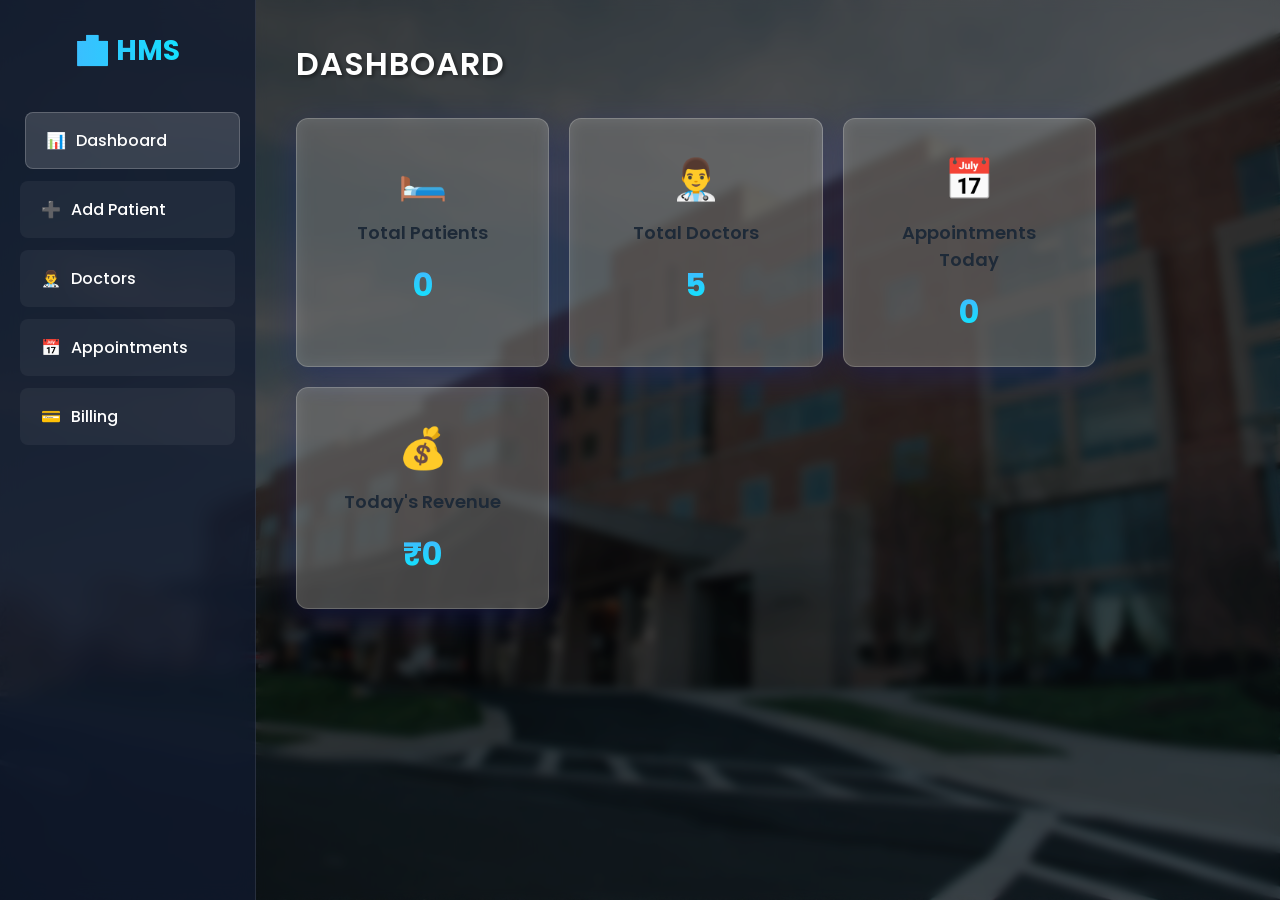
<file: index.html>
<!DOCTYPE html>
<html>
<head>
    <title>Hospital Management System</title>

    <link rel="stylesheet" href="style.css">
    <style>
        .cards {
            display: grid;
            grid-template-columns: repeat(auto-fit, minmax(200px, 1fr));
            gap: 20px;
            width: 100%;
            max-width: 800px;
        }

        .card {
            padding: 30px;
            text-align: center;
            cursor: pointer;
            transition: all 0.3s ease;
        }

        .card:hover {
            transform: translateY(-5px) scale(1.02);
            background: rgba(255, 255, 255, 0.4);
        }

        .card h3 {
            margin-bottom: 15px;
            font-size: 18px;
            color: #1e2a38;
            font-weight: 600;
        }

        .card p {
            font-size: 32px;
            font-weight: bold;
            color: #007bff;
            background: -webkit-linear-gradient(#4facfe, #00f2fe);
            -webkit-background-clip: text;
            -webkit-text-fill-color: transparent;
        }
        
        .card-icon {
            font-size: 40px;
            margin-bottom: 10px;
        }
    </style>
</head>

<body>

<div class="sidebar">
    <h2 onclick="goTo('dashboard.html')">🏥 HMS</h2>

    <ul>
        <li onclick="goTo('dashboard.html')" class="active"><span>📊</span> Dashboard</li>
        <li onclick="goTo('add.html')"><span>➕</span> Add Patient</li>
        <li onclick="goTo('doctor.html')"><span>👨‍⚕️</span> Doctors</li>
        <li onclick="goTo('appointment.html')"><span>📅</span> Appointments</li>
        <li onclick="goTo('billing.html')"><span>💳</span> Billing</li>
    </ul>
</div>

<div class="main">

    <div class="header">DASHBOARD</div>

    <div class="cards">
        <div class="card glass" onclick="goTo('add.html')">
            <div class="card-icon">🛏️</div>
            <h3>Total Patients</h3>
            <p id="totalPatients">0</p>
        </div>

        <div class="card glass" onclick="goTo('doctor.html')">
            <div class="card-icon">👨‍⚕️</div>
            <h3>Total Doctors</h3>
            <p>5</p>
        </div>

        <div class="card glass" onclick="goTo('appointment.html')">
            <div class="card-icon">📅</div>
            <h3>Appointments Today</h3>
            <p id="todayAppointments">0</p>
        </div>

        <div class="card glass" onclick="goTo('billing.html')">
            <div class="card-icon">💰</div>
            <h3>Today's Revenue</h3>
            <p id="revenue">₹0</p>
        </div>
    </div>

</div>

<script>
function goTo(page) {
    window.location.href = page;
}

/* 🔹 Load Data */
let patients = JSON.parse(localStorage.getItem("patients")) || [];
let appointments = JSON.parse(localStorage.getItem("appointments")) || [];

/* 🔹 Total Patients */
document.getElementById("totalPatients").innerText = patients.length;

/* 🔹 Today's Date */
let today = new Date().toISOString().split("T")[0];

/* 🔹 Filter Today Appointments */
let todayAppointmentsList = appointments.filter(a => a.date === today);

/* 🔹 Appointments Count */
document.getElementById("todayAppointments").innerText = todayAppointmentsList.length;

/* 🔹 Revenue Calculation */
let revenue = todayAppointmentsList.length * 500;
document.getElementById("revenue").innerText = "₹" + revenue;

</script>

</body>
</html>
</file>
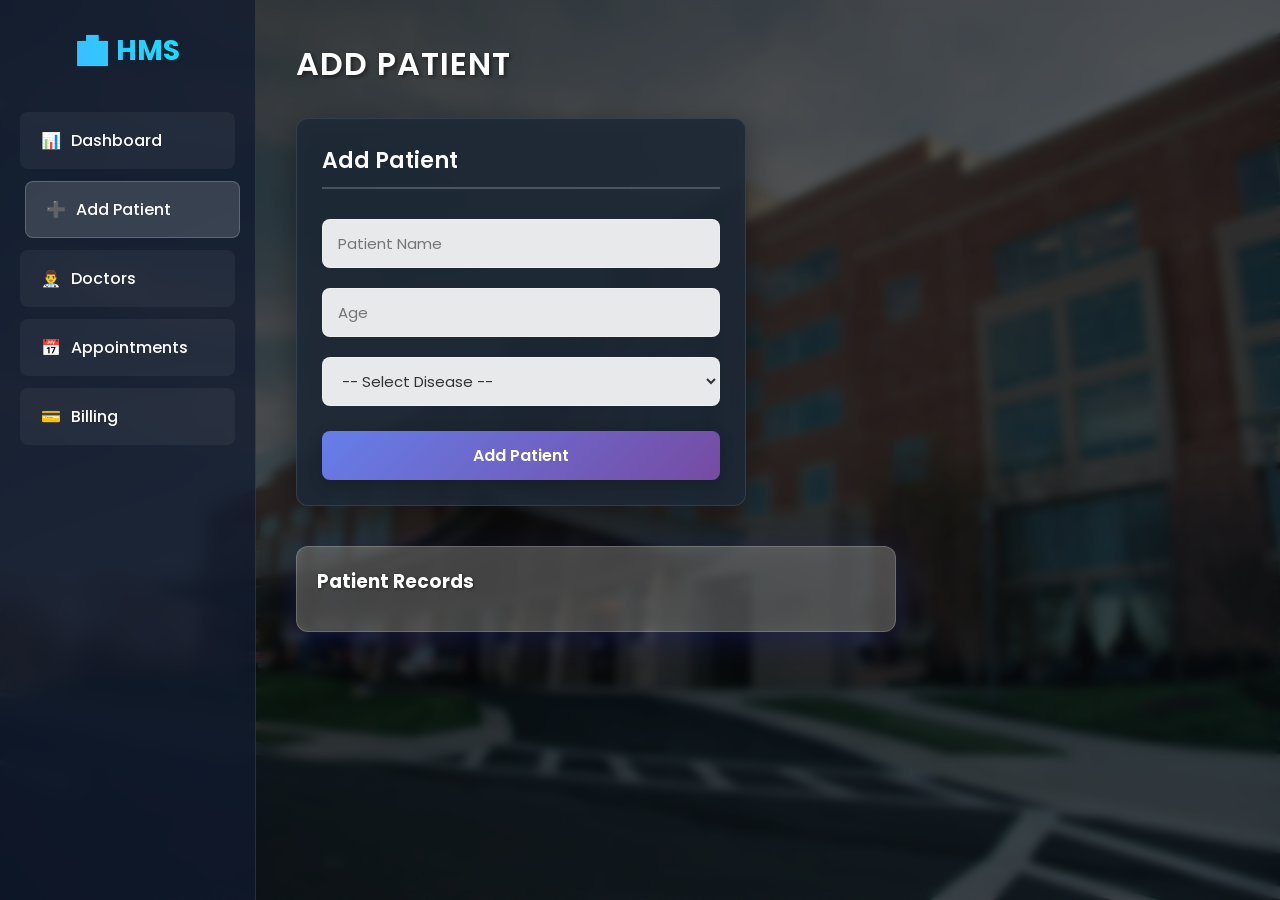
<file: add.html>
<!DOCTYPE html>
<html>
<head>
    <title>Hospital Management System</title>

    <link rel="stylesheet" href="style.css">
</head>

<body>

<div class="sidebar">
    <h2 onclick="goTo('dashboard.html')">🏥 HMS</h2>

    <ul>
        <li onclick="goTo('dashboard.html')"><span>📊</span> Dashboard</li>
        <li onclick="goTo('add.html')" class="active"><span>➕</span> Add Patient</li>
        <li onclick="goTo('doctor.html')"><span>👨‍⚕️</span> Doctors</li>
        <li onclick="goTo('appointment.html')"><span>📅</span> Appointments</li>
        <li onclick="goTo('billing.html')"><span>💳</span> Billing</li>
        
    </ul>
</div>

<div class="main">

    <div class="header">ADD PATIENT</div>

    <div class="form-container glass-dark">
        <h3>Add Patient</h3>

        <input type="text" id="name" placeholder="Patient Name">
        <input type="number" id="age" placeholder="Age">

        <!-- 🔥 Disease Dropdown -->
        <select id="diseaseSelect" onchange="checkOther()">
            <option value="">-- Select Disease --</option>
            <option>Heart Disease</option>
            <option>Skin Allergy</option>
            <option>Bone Fracture</option>
            <option>Migraine</option>
            <option>Fever</option>
            <option>Other</option>
        </select>

        <!-- 🔥 Manual input -->
        <input type="text" id="otherDisease" placeholder="Enter Disease" style="display: none;">

        <button onclick="addPatient()">Add Patient</button>
    </div>

    <div class="records glass">
        <h3>Patient Records</h3>
        <div id="list"></div>
    </div>

</div>

<script>
let patients = JSON.parse(localStorage.getItem("patients")) || [];
displayPatients();

/* 🔹 Show input if "Other" selected */
function checkOther() {
    let select = document.getElementById("diseaseSelect").value;
    let otherInput = document.getElementById("otherDisease");

    if (select === "Other") {
        otherInput.style.display = "block";
    } else {
        otherInput.style.display = "none";
    }
}

function addPatient() {
    let name = document.getElementById("name").value.trim();
    let age = document.getElementById("age").value.trim();
    let selectedDisease = document.getElementById("diseaseSelect").value;
    let otherDisease = document.getElementById("otherDisease").value.trim();

    let disease = selectedDisease === "Other" ? otherDisease : selectedDisease;

    if (name === "" || age === "" || disease === "") {
        alert("⚠️ Please fill all fields!");
        return;
    }

    let exists = patients.some(p =>
        p.name.toLowerCase() === name.toLowerCase()
    );

    if (exists) {
        alert("❌ Patient already exists!");
        return;
    }

    let patient = { name, age, disease };

    patients.push(patient);
    localStorage.setItem("patients", JSON.stringify(patients));

    alert("✅ Patient added!");

    displayPatients();

    document.getElementById("name").value = "";
    document.getElementById("age").value = "";
    document.getElementById("diseaseSelect").value = "";
    document.getElementById("otherDisease").value = "";
    document.getElementById("otherDisease").style.display = "none";
}

function displayPatients() {
    let list = document.getElementById("list");
    list.innerHTML = "";

    patients.forEach((p, index) => {
        list.innerHTML += `
            <div class="patient glass" style="margin-bottom:10px; padding:15px;">
                <b>Name:</b> ${p.name} <br>
                <b>Age:</b> ${p.age} <br>
                <b>Disease:</b> ${p.disease} <br>
                <button class="delete-btn" onclick="deletePatient(${index})">Delete</button>
            </div>
        `;
    });
}

function deletePatient(index) {
    patients.splice(index, 1);
    localStorage.setItem("patients", JSON.stringify(patients));
    displayPatients();
}

function goTo(page) {
    window.location.href = page;
}
</script>

</body>
</html>
</file>
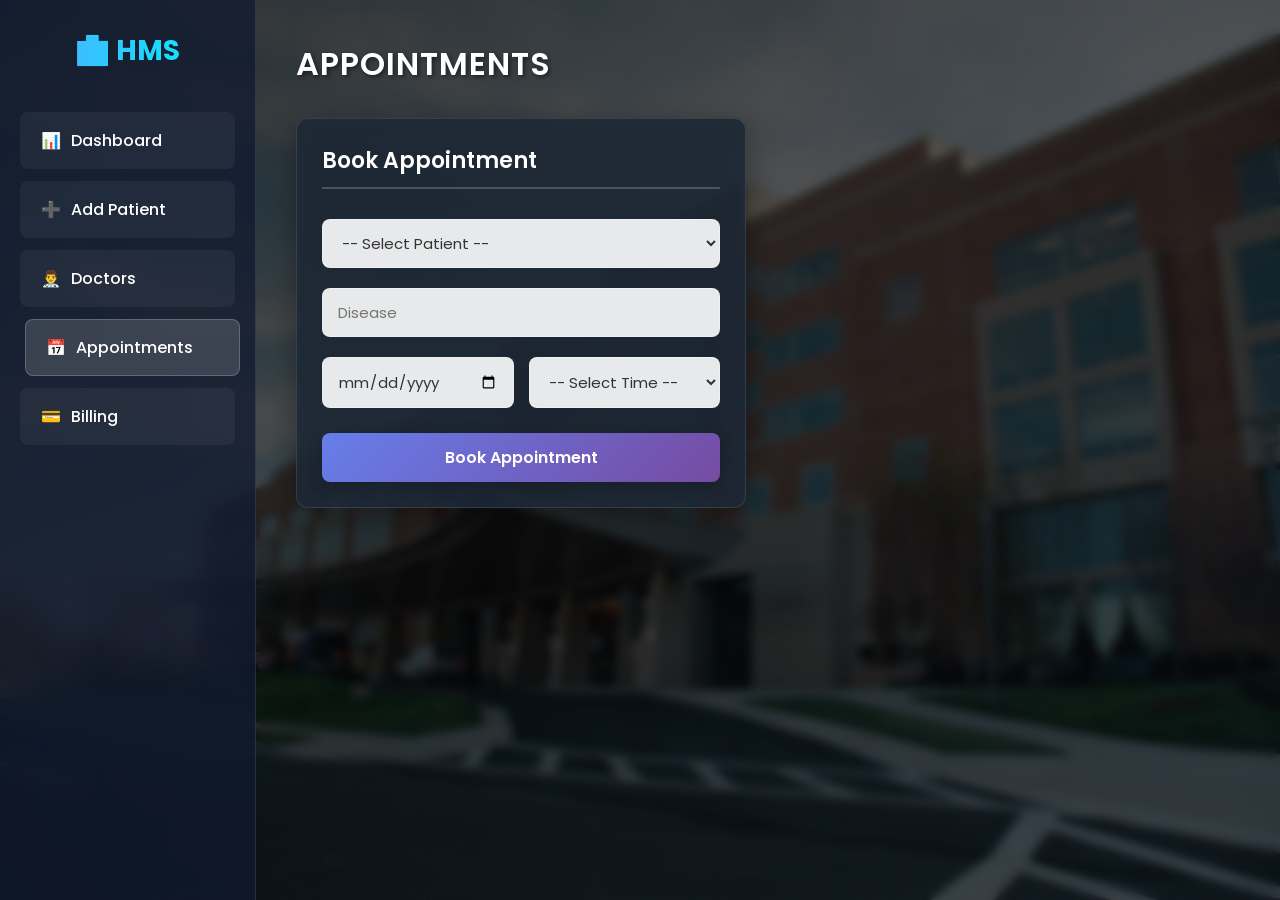
<file: appointment.html>
<!DOCTYPE html>
<html>
<head>
    <title>Hospital Management System</title>

    <link rel="stylesheet" href="style.css">
</head>

<body>

<div class="sidebar">
    <h2 onclick="goTo('dashboard.html')">🏥 HMS</h2>
    <ul>
        <li onclick="goTo('dashboard.html')"><span>📊</span> Dashboard</li>
        <li onclick="goTo('add.html')"><span>➕</span> Add Patient</li>
        <li onclick="goTo('doctor.html')"><span>👨‍⚕️</span> Doctors</li>
        <li onclick="goTo('appointment.html')" class="active"><span>📅</span> Appointments</li>
        <li onclick="goTo('billing.html')"><span>💳</span> Billing</li>
    </ul>
</div>

<div class="main">

    <div class="header">APPOINTMENTS</div>

    <div class="form-container glass-dark">
        <h3>Book Appointment</h3>

        <select id="patientSelect" onchange="fillDisease()">
            <option value="">-- Select Patient --</option>
        </select>

        <input type="text" id="disease" placeholder="Disease" disabled>

        <div class="input-group">
            <input type="date" id="date" title="Choose Appointment Date">
            <select id="time" title="Choose Appointment Time">
                <option value="">-- Select Time --</option>
                <option value="09:00">09:00 AM</option>
                <option value="09:30">09:30 AM</option>
                <option value="10:00">10:00 AM</option>
                <option value="10:30">10:30 AM</option>
                <option value="11:00">11:00 AM</option>
                <option value="11:30">11:30 AM</option>
                <option value="12:00">12:00 PM</option>
                <option value="12:30">12:30 PM</option>
                <option value="13:00">01:00 PM</option>
                <option value="13:30">01:30 PM</option>
                <option value="14:00">02:00 PM</option>
                <option value="14:30">02:30 PM</option>
                <option value="15:00">03:00 PM</option>
                <option value="15:30">03:30 PM</option>
                <option value="16:00">04:00 PM</option>
                <option value="16:30">04:30 PM</option>
                <option value="17:00">05:00 PM</option>
            </select>
        </div>

        <button onclick="book()">Book Appointment</button>
    </div>

    <div class="records glass" id="recordsBox">
        <h3>Appointments</h3>
        <div id="list"></div>
    </div>

</div>

<script>
let patients = JSON.parse(localStorage.getItem("patients")) || [];
let appointments = JSON.parse(localStorage.getItem("appointments")) || [];

let select = document.getElementById("patientSelect");

// Load patients
patients.forEach((p, i) => {
    select.innerHTML += `<option value="${i}">${p.name}</option>`;
});

// Auto-fill disease
function fillDisease() {
    let index = select.value;
    document.getElementById("disease").value = index !== "" ? patients[index].disease : "";
    updateTimeOptions(); // Refresh time slots when patient (and thus doctor) changes
}

// Date and Time Constraints
let dateInput = document.getElementById("date");
let timeSelect = document.getElementById("time");
let todayStr = new Date().toISOString().split("T")[0];
dateInput.setAttribute("min", todayStr); // Disable past dates

dateInput.addEventListener("change", updateTimeOptions);

function updateTimeOptions() {
    let selectedDate = dateInput.value;
    let selectedPatientIndex = select.value;
    
    // Determine the doctor for the selected patient
    let assignedDoctor = "";
    if (selectedPatientIndex !== "") {
        let p = patients[selectedPatientIndex];
        assignedDoctor = assignDoctor(p.disease);
    }

    // Find all times already booked for this doctor on the selected date
    let bookedTimes = appointments
        .filter(a => a.date === selectedDate && a.doctor === assignedDoctor)
        .map(a => a.time);

    let now = new Date();
    let currentTimeFloat = now.getHours() + (now.getMinutes() / 60);

    for (let i = 1; i < timeSelect.options.length; i++) {
        let option = timeSelect.options[i];
        let val = option.value;
        let parts = val.split(":");
        let optionTimeFloat = parseInt(parts[0]) + (parseInt(parts[1]) / 60);

        let isPastToday = (selectedDate === todayStr && optionTimeFloat <= currentTimeFloat);
        let isBooked = bookedTimes.includes(val);

        if (isPastToday || isBooked) {
            option.disabled = true;
            option.style.display = 'none';
        } else {
            option.disabled = false;
            option.style.display = 'block';
        }
    }
    
    // Clear the time selection if the user had a past or booked time selected
    if (timeSelect.options[timeSelect.selectedIndex] && timeSelect.options[timeSelect.selectedIndex].disabled) {
        timeSelect.value = "";
    }
}
// Run once on load
updateTimeOptions();

// Assign doctor
function assignDoctor(d) {
    d = d.toLowerCase();

    if (d.includes("heart")) return "Cardiologist : Dr. Raj Sharma";
    if (d.includes("skin")) return "Dermatologist : Dr. Priya Verma";
    if (d.includes("bone")) return "Orthopedic : Dr. Amit Gupta";
    if (d.includes("migraine")) return "Neurologist : Dr. Vikram Mehta";

    return "General Physician : Dr. Neha Singh";
}

// Book appointment (🔥 duplicate blocked by name)
function book() {
    let index = select.value;
    let date = document.getElementById("date").value;
    let time = document.getElementById("time").value;

    if (index === "" || date === "" || time === "") {
        alert("⚠️ Fill all fields!");
        return;
    }

    if (time.split(':')[1] !== '00' && time.split(':')[1] !== '30') {
        alert("⚠️ Time must be in 30-minute intervals (e.g., 10:00 or 10:30)!");
        return;
    }

    let p = patients[index];
    let assignedDoctor = assignDoctor(p.disease);

    // 🔥 Check duplicate by patient on same date
    let patientHasAppt = appointments.some(a => a.name === p.name && a.date === date);

    if (patientHasAppt) {
        alert("❌ Patient already has an appointment on this date!");
        return;
    }

    // 🔥 Check duplicate by doctor at same date and time
    let doctorBusy = appointments.some(a => a.doctor === assignedDoctor && a.date === date && a.time === time);

    if (doctorBusy) {
        alert("❌ Doctor is already booked at this time! Please select another time.");
        return;
    }

    let obj = {
        name: p.name,
        disease: p.disease,
        doctor: assignedDoctor,
        date: date,
        time: time
    };

    appointments.push(obj);
    localStorage.setItem("appointments", JSON.stringify(appointments));

    alert("✅ Appointment Booked!");
    display();
}

// Display
function display() {
    let list = document.getElementById("list");
    let box = document.getElementById("recordsBox");

    list.innerHTML = "";
    
    let now = new Date();
    let todayStr = now.toISOString().split("T")[0];
    let currentTimeFloat = now.getHours() + (now.getMinutes() / 60);

    let activeCount = 0;

    appointments.forEach((a, originalIndex) => {
        let isPast = false;
        
        if (a.date < todayStr) {
            isPast = true;
        } else if (a.date === todayStr) {
            let parts = a.time.split(":");
            let apptTimeFloat = parseInt(parts[0]) + (parseInt(parts[1]) / 60);
            if (apptTimeFloat <= currentTimeFloat) {
                isPast = true;
            }
        }

        // Only display if it's an upcoming appointment
        if (!isPast) {
            activeCount++;
            list.innerHTML += `
            <div class="appointment glass" style="margin-bottom:10px; padding:15px;">
                <b>${a.name}</b><br>
                Disease: ${a.disease}<br>
                Doctor: ${a.doctor}<br>
                Date: ${a.date}<br>
                Time: ${a.time}
                <button class="delete-btn" onclick="del(${originalIndex})">Cancel</button>
            </div>`;
        }
    });

    if (activeCount === 0) {
        box.style.display = "none";
    } else {
        box.style.display = "block";
    }
}

// Delete
function del(i) {
    appointments.splice(i, 1);
    localStorage.setItem("appointments", JSON.stringify(appointments));
    display();
}

// Navigation
function goTo(page) {
    window.location.href = page;
}

display();
</script>

</body>
</html>
</file>
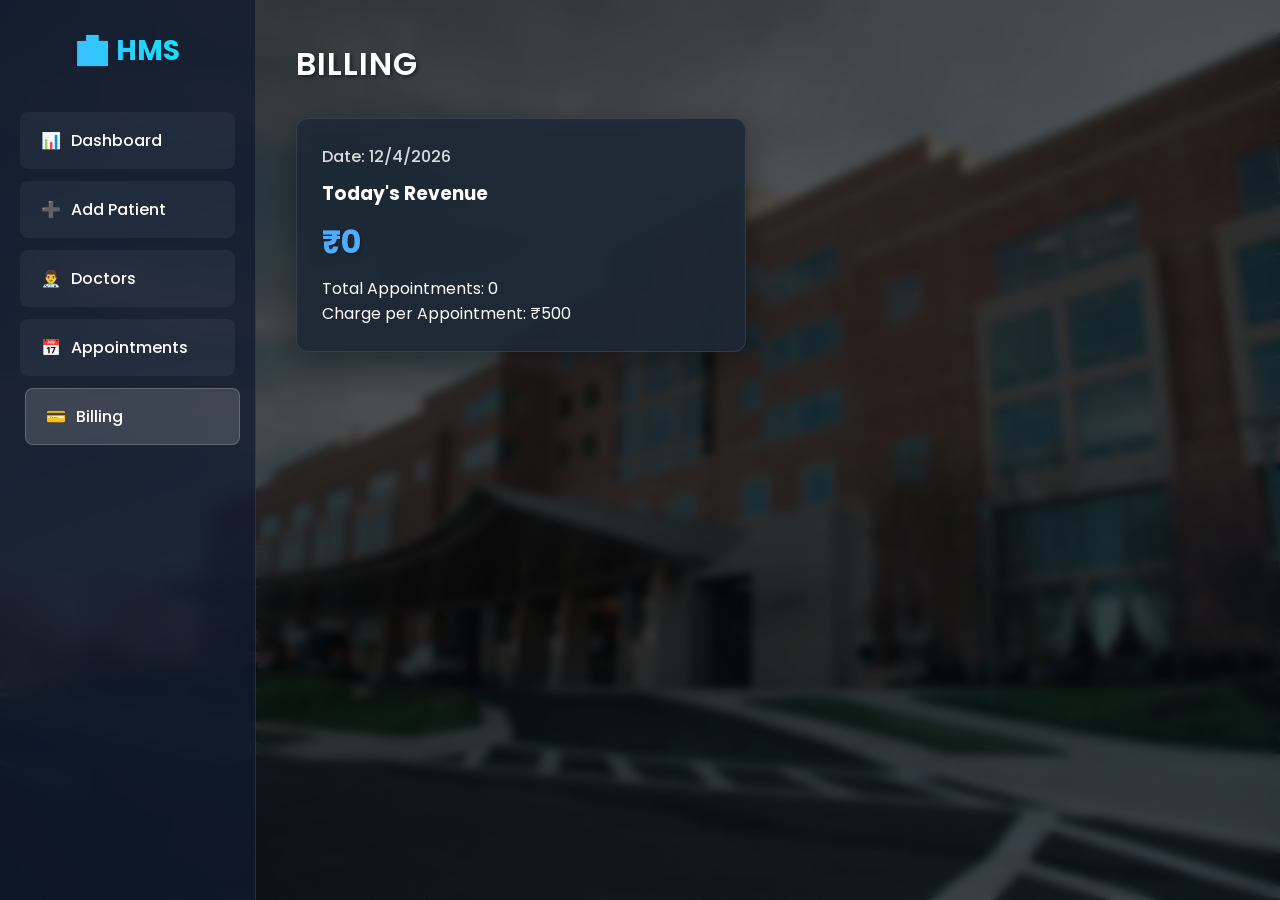
<file: billing.html>
<!DOCTYPE html>
<html>
<head>
    <title>Hospital Management System</title>

    <link rel="stylesheet" href="style.css">
    <style>
        .box {
            width: 100%;
            max-width: 450px;
            padding: 25px;
            margin-bottom: 20px;
            color: #fff;
        }

        .highlight {
            font-size: 32px;
            font-weight: bold;
            color: #4facfe;
            margin: 10px 0;
            text-shadow: 1px 1px 2px rgba(0,0,0,0.5);
        }

        .records {
            width: 100%;
            max-width: 450px;
            max-height: 350px;
            overflow-y: auto;
            padding: 20px;
            color: #333;
        }

        .item {
            padding: 15px;
            margin: 10px 0;
            border-radius: 8px;
        }

        .summary {
            margin-top: 15px;
            padding: 15px;
            background: rgba(46, 204, 113, 0.2);
            border: 1px solid rgba(46, 204, 113, 0.4);
            border-radius: 8px;
            font-weight: bold;
            font-size: 18px;
            color: #fff;
            text-align: center;
        }

        .date {
            font-size: 16px;
            color: #ddd;
            margin-bottom: 10px;
            font-weight: 500;
        }
    </style>
</head>

<body>

<div class="sidebar">
    <h2 onclick="goTo('dashboard.html')">🏥 HMS</h2>

    <ul>
        <li onclick="goTo('dashboard.html')"><span>📊</span> Dashboard</li>
        <li onclick="goTo('add.html')"><span>➕</span> Add Patient</li>
        <li onclick="goTo('doctor.html')"><span>👨‍⚕️</span> Doctors</li>
        <li onclick="goTo('appointment.html')"><span>📅</span> Appointments</li>
        <li onclick="goTo('billing.html')" class="active"><span>💳</span> Billing</li>
    </ul>
</div>

<div class="main">

    <h2 class="header">BILLING</h2>

    <div class="box glass-dark">
        <div class="date" id="todayDate"></div>
        <h3>Today's Revenue</h3>
        <p id="revenue" class="highlight">₹0</p>
        <p>Total Appointments: <span id="count">0</span></p>
        <p>Charge per Appointment: ₹500</p>
    </div>

    <div class="records glass">
        <h3>Today's Appointments</h3>
        <div id="list"></div>

        <div class="summary" id="summaryBox">
            Total Revenue: ₹0
        </div>
    </div>

</div>

<script>
let appointments = JSON.parse(localStorage.getItem("appointments")) || [];

let today = new Date().toISOString().split("T")[0];

/* Show today's date nicely */
document.getElementById("todayDate").innerText =
    "Date: " + new Date().toLocaleDateString();

function loadBilling() {
    let list = document.getElementById("list");
    let revenueBox = document.getElementById("revenue");
    let container = document.querySelector(".records");
    let countBox = document.getElementById("count");
    let summary = document.getElementById("summaryBox");

    let todayAppointments = appointments.filter(a => a.date === today);

    if (todayAppointments.length === 0) {
        container.style.display = "none";
        revenueBox.innerText = "₹0";
        countBox.innerText = "0";
        return;
    } else {
        container.style.display = "block";
    }

    list.innerHTML = "";

    todayAppointments.forEach((a, i) => {
        list.innerHTML += `
        <div class="item glass">
            <b>${i+1}. ${a.name}</b><br>
            Disease: ${a.disease}<br>
            Doctor: ${a.doctor}<br>
            Charge: ₹500
        </div>`;
    });

    let revenue = todayAppointments.length * 500;

    revenueBox.innerText = "₹" + revenue;
    countBox.innerText = todayAppointments.length;
    summary.innerText = "Total Revenue: ₹" + revenue;
}

function goTo(p){ window.location.href = p; }

loadBilling();
</script>

</body>
</html>
</file>
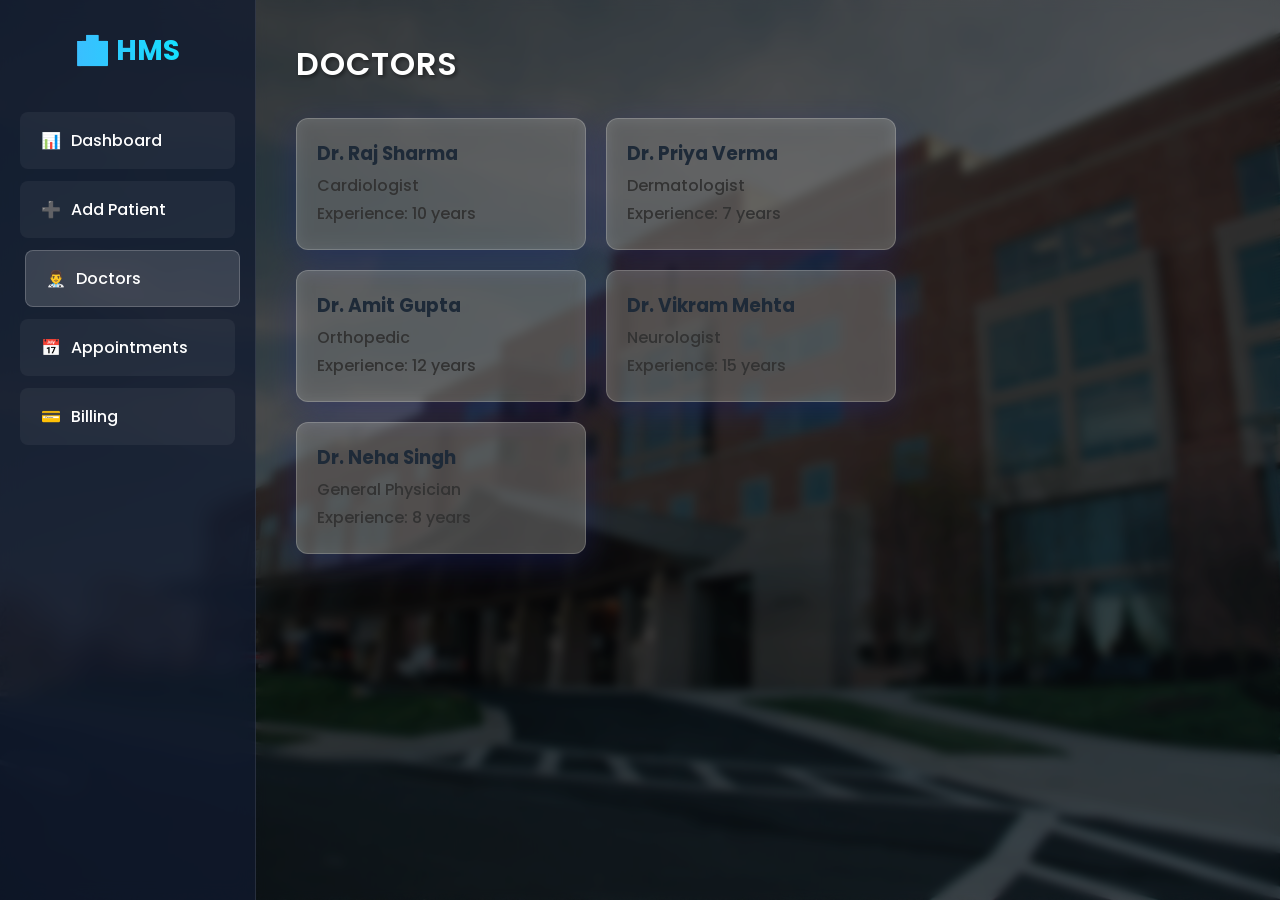
<file: doctor.html>
<!DOCTYPE html>
<html>
<head>
    <title>Hospital Management System</title>

    <link rel="stylesheet" href="style.css">
    <style>
        .doctor-box {
            width: 100%;
            max-width: 600px;
            display: grid;
            grid-template-columns: repeat(auto-fit, minmax(280px, 1fr));
            gap: 20px;
            align-items: start;
        }

        .doctor {
            cursor: pointer;
            transition: all 0.3s ease;
            position: relative;
            overflow: hidden;
            padding: 20px;
        }

        .doctor:hover {
            transform: translateY(-5px);
            background: rgba(255, 255, 255, 0.95);
        }

        .doctor h3 {
            color: #1e2a38;
            margin-bottom: 5px;
        }
        
        .doctor p {
            color: #333;
            margin: 3px 0;
            font-weight: 500;
        }

        .full-profile {
            max-height: 0;
            opacity: 0;
            overflow: hidden;
            transition: all 0.4s ease;
            margin-top: 0;
            color: #555;
            font-size: 14px;
        }

        .doctor:hover .full-profile {
            max-height: 200px;
            opacity: 1;
            margin-top: 12px;
            padding-top: 12px;
            border-top: 1px solid rgba(0,0,0,0.1);
        }
    </style>
</head>

<body>

<!-- 🔹 Sidebar -->
<div class="sidebar">
    <h2 onclick="goTo('dashboard.html')">🏥 HMS</h2>

    <ul>
        <li onclick="goTo('dashboard.html')"><span>📊</span> Dashboard</li>
        <li onclick="goTo('add.html')"><span>➕</span> Add Patient</li>
        <li onclick="goTo('doctor.html')" class="active"><span>👨‍⚕️</span> Doctors</li>
        <li onclick="goTo('appointment.html')"><span>📅</span> Appointments</li>
        <li onclick="goTo('billing.html')"><span>💳</span> Billing</li>
    </ul>
</div>

<!-- 🔹 Main -->
<div class="main">

    <div class="header">DOCTORS</div>

    <div class="doctor-box">

        <div class="doctor glass">
            <h3>Dr. Raj Sharma</h3>
            <p>Cardiologist</p>
            <p>Experience: 10 years</p>
            <div class="full-profile">
                <b>Email:</b> dr.raj@hms.com<br>
                <b>Phone:</b> +91 9876543210<br>
                <b>Degree:</b> MBBS, MD (Cardiology)<br>
                <b>Bio:</b> Expert in heart conditions and surgeries.
            </div>
        </div>

        <div class="doctor glass">
            <h3>Dr. Priya Verma</h3>
            <p>Dermatologist</p>
            <p>Experience: 7 years</p>
            <div class="full-profile">
                <b>Email:</b> dr.priya@hms.com<br>
                <b>Phone:</b> +91 9876543211<br>
                <b>Degree:</b> MBBS, MD (Dermatology)<br>
                <b>Bio:</b> Specialist in skin allergies and treatments.
            </div>
        </div>

        <div class="doctor glass">
            <h3>Dr. Amit Gupta</h3>
            <p>Orthopedic</p>
            <p>Experience: 12 years</p>
            <div class="full-profile">
                <b>Email:</b> dr.amit@hms.com<br>
                <b>Phone:</b> +91 9876543212<br>
                <b>Degree:</b> MBBS, MS (Orthopedics)<br>
                <b>Bio:</b> Renowned surgeon for bone fractures and joint replacement.
            </div>
        </div>

        <div class="doctor glass">
            <h3>Dr. Vikram Mehta</h3>
            <p>Neurologist</p>
            <p>Experience: 15 years</p>
            <div class="full-profile">
                <b>Email:</b> dr.vikram@hms.com<br>
                <b>Phone:</b> +91 9876543213<br>
                <b>Degree:</b> MBBS, DM (Neurology)<br>
                <b>Bio:</b> Specializes in brain disorders, migraines, and nerve issues.
            </div>
        </div>

        <div class="doctor glass">
            <h3>Dr. Neha Singh</h3>
            <p>General Physician</p>
            <p>Experience: 8 years</p>
            <div class="full-profile">
                <b>Email:</b> dr.neha@hms.com<br>
                <b>Phone:</b> +91 9876543214<br>
                <b>Degree:</b> MBBS<br>
                <b>Bio:</b> Your primary contact for fever, flu, and general ailments.
            </div>
        </div>

    </div>

</div>

<script>
function goTo(page) {
    window.location.href = page;
}
</script>

</body>
</html>
</file>
<file: style.css>
@import url('https://fonts.googleapis.com/css2?family=Poppins:wght@300;400;500;600;700&display=swap');

* {
    margin: 0;
    padding: 0;
    box-sizing: border-box;
    font-family: 'Poppins', sans-serif;
}

*:focus {
    outline: none;
}

* {
    -webkit-tap-highlight-color: transparent;
}

button:focus,
input:focus,
select:focus {
    outline: none;
}

body {
    user-select: none;
    caret-color: transparent;
    display: flex;
    height: 100vh;
    background: url("bg.jpg") no-repeat center center/cover;
    overflow: hidden;
}

/* Background overlay for a richer, deeper look */
body::before {
    content: '';
    position: absolute;
    top: 0; left: 0; width: 100%; height: 100%;
    background: linear-gradient(135deg, rgba(0,0,0,0.6) 0%, rgba(30, 42, 56, 0.4) 100%);
    z-index: -1;
}

input, textarea, select {
    user-select: auto;
    caret-color: auto;
}

/* Glassmorphism utility */
.glass {
    background: rgba(255, 255, 255, 0.25);
    box-shadow: 0 8px 32px 0 rgba(31, 38, 135, 0.37);
    backdrop-filter: blur(8px);
    -webkit-backdrop-filter: blur(8px);
    border-radius: 12px;
    border: 1px solid rgba(255, 255, 255, 0.18);
}

.glass-dark {
    background: rgba(30, 42, 56, 0.85);
    box-shadow: 0 8px 32px 0 rgba(0, 0, 0, 0.37);
    backdrop-filter: blur(10px);
    -webkit-backdrop-filter: blur(10px);
    border-radius: 12px;
    border: 1px solid rgba(255, 255, 255, 0.1);
}

/* Sidebar */
.sidebar {
    width: 20%;
    height: 100%;
    background: rgba(15, 23, 42, 0.85);
    backdrop-filter: blur(10px);
    color: white;
    padding: 30px 20px;
    border-right: 1px solid rgba(255, 255, 255, 0.1);
}

.sidebar h2 {
    text-align: center;
    margin-bottom: 40px;
    font-weight: 700;
    font-size: 28px;
    cursor: pointer;
    background: linear-gradient(90deg, #4facfe 0%, #00f2fe 100%);
    -webkit-background-clip: text;
    -webkit-text-fill-color: transparent;
}

.sidebar ul {
    list-style: none;
}

.sidebar ul li {
    padding: 15px 20px;
    margin: 12px 0;
    background: rgba(255, 255, 255, 0.05);
    border-radius: 8px;
    cursor: pointer;
    transition: all 0.3s ease;
    font-weight: 500;
    display: flex;
    align-items: center;
    gap: 10px;
    border: 1px solid transparent;
}

.sidebar ul li:hover, .sidebar ul li.active {
    background: rgba(255, 255, 255, 0.15);
    transform: translateX(5px);
    border-color: rgba(255, 255, 255, 0.2);
}

/* Main Content */
.main {
    width: 80%;
    padding: 40px;
    height: 100%;
    overflow-y: auto;
    background: rgba(0, 0, 0, 0.4);
    backdrop-filter: blur(5px);
}

.header {
    font-size: 32px;
    font-weight: 600;
    color: #fff;
    margin-bottom: 30px;
    text-shadow: 2px 2px 4px rgba(0,0,0,0.5);
    letter-spacing: 1px;
}

/* Form Containers */
.form-container {
    padding: 25px;
    width: 100%;
    max-width: 450px;
    color: #fff;
}

.form-container h3 {
    margin-bottom: 20px;
    font-size: 22px;
    font-weight: 600;
    color: #fff;
    border-bottom: 2px solid rgba(255,255,255,0.2);
    padding-bottom: 10px;
}

input, select {
    width: 100%;
    padding: 12px 15px;
    margin: 10px 0;
    border-radius: 8px;
    border: 1px solid rgba(255,255,255,0.3);
    background: rgba(255,255,255,0.9);
    color: #333;
    font-size: 15px;
    transition: all 0.3s ease;
}

input:focus, select:focus {
    background: #fff;
    border-color: #4facfe;
    box-shadow: 0 0 12px rgba(79, 172, 254, 0.6);
    transform: translateY(-1px);
}

/* Professional Input Group for Date & Time */
.input-group {
    display: flex;
    gap: 15px;
    margin: 10px 0;
}
.input-group input, .input-group select {
    margin: 0;
}

button {
    padding: 12px;
    width: 100%;
    background: linear-gradient(135deg, #667eea 0%, #764ba2 100%);
    color: white;
    border: none;
    border-radius: 8px;
    cursor: pointer;
    font-size: 16px;
    font-weight: 600;
    margin-top: 15px;
    transition: all 0.3s ease;
    box-shadow: 0 4px 15px rgba(0,0,0,0.2);
}

button:hover {
    transform: translateY(-3px);
    box-shadow: 0 8px 25px rgba(102, 126, 234, 0.6);
    background: linear-gradient(135deg, #764ba2 0%, #667eea 100%);
}

.delete-btn {
    background: linear-gradient(135deg, #ff0844 0%, #ffb199 100%);
    margin-top: 10px;
    padding: 8px 15px;
    width: auto;
    font-size: 14px;
}

.delete-btn:hover {
    background: linear-gradient(135deg, #ffb199 0%, #ff0844 100%);
}

/* Records Box */
.records {
    margin-top: 40px;
    width: 100%;
    max-width: 600px;
    max-height: 400px;
    overflow-y: auto;
    padding: 20px;
    color: #333;
}

.records h3 {
    color: #fff;
    margin-bottom: 15px;
    text-shadow: 1px 1px 3px rgba(0,0,0,0.5);
}

/* Scrollbar styles for modern look */
::-webkit-scrollbar {
    width: 8px;
}
::-webkit-scrollbar-track {
    background: rgba(255, 255, 255, 0.1); 
    border-radius: 10px;
}
::-webkit-scrollbar-thumb {
    background: rgba(255, 255, 255, 0.3); 
    border-radius: 10px;
}
::-webkit-scrollbar-thumb:hover {
    background: rgba(255, 255, 255, 0.5); 
}

/* Responsive Layout */
@media (max-width: 768px) {
    body {
        flex-direction: column;
        overflow-y: auto;
        height: auto;
        min-height: 100vh;
    }
    
    .sidebar {
        width: 100%;
        height: auto;
        padding: 15px;
        border-right: none;
        border-bottom: 1px solid rgba(255, 255, 255, 0.1);
        z-index: 10;
    }
    
    .sidebar h2 {
        font-size: 24px;
        margin-bottom: 15px;
    }
    
    .sidebar ul {
        display: flex;
        overflow-x: auto;
        padding-bottom: 5px;
    }
    
    .sidebar ul::-webkit-scrollbar {
        height: 4px;
    }
    
    .sidebar ul li {
        margin: 0 10px 0 0;
        padding: 10px 15px;
        white-space: nowrap;
    }
    
    .main {
        width: 100%;
        height: auto;
        padding: 20px;
        overflow-y: visible;
    }
    
    .cards {
        grid-template-columns: 1fr;
    }
    
    .header {
        font-size: 24px;
        margin-bottom: 20px;
        text-align: center;
    }
}
</file>
